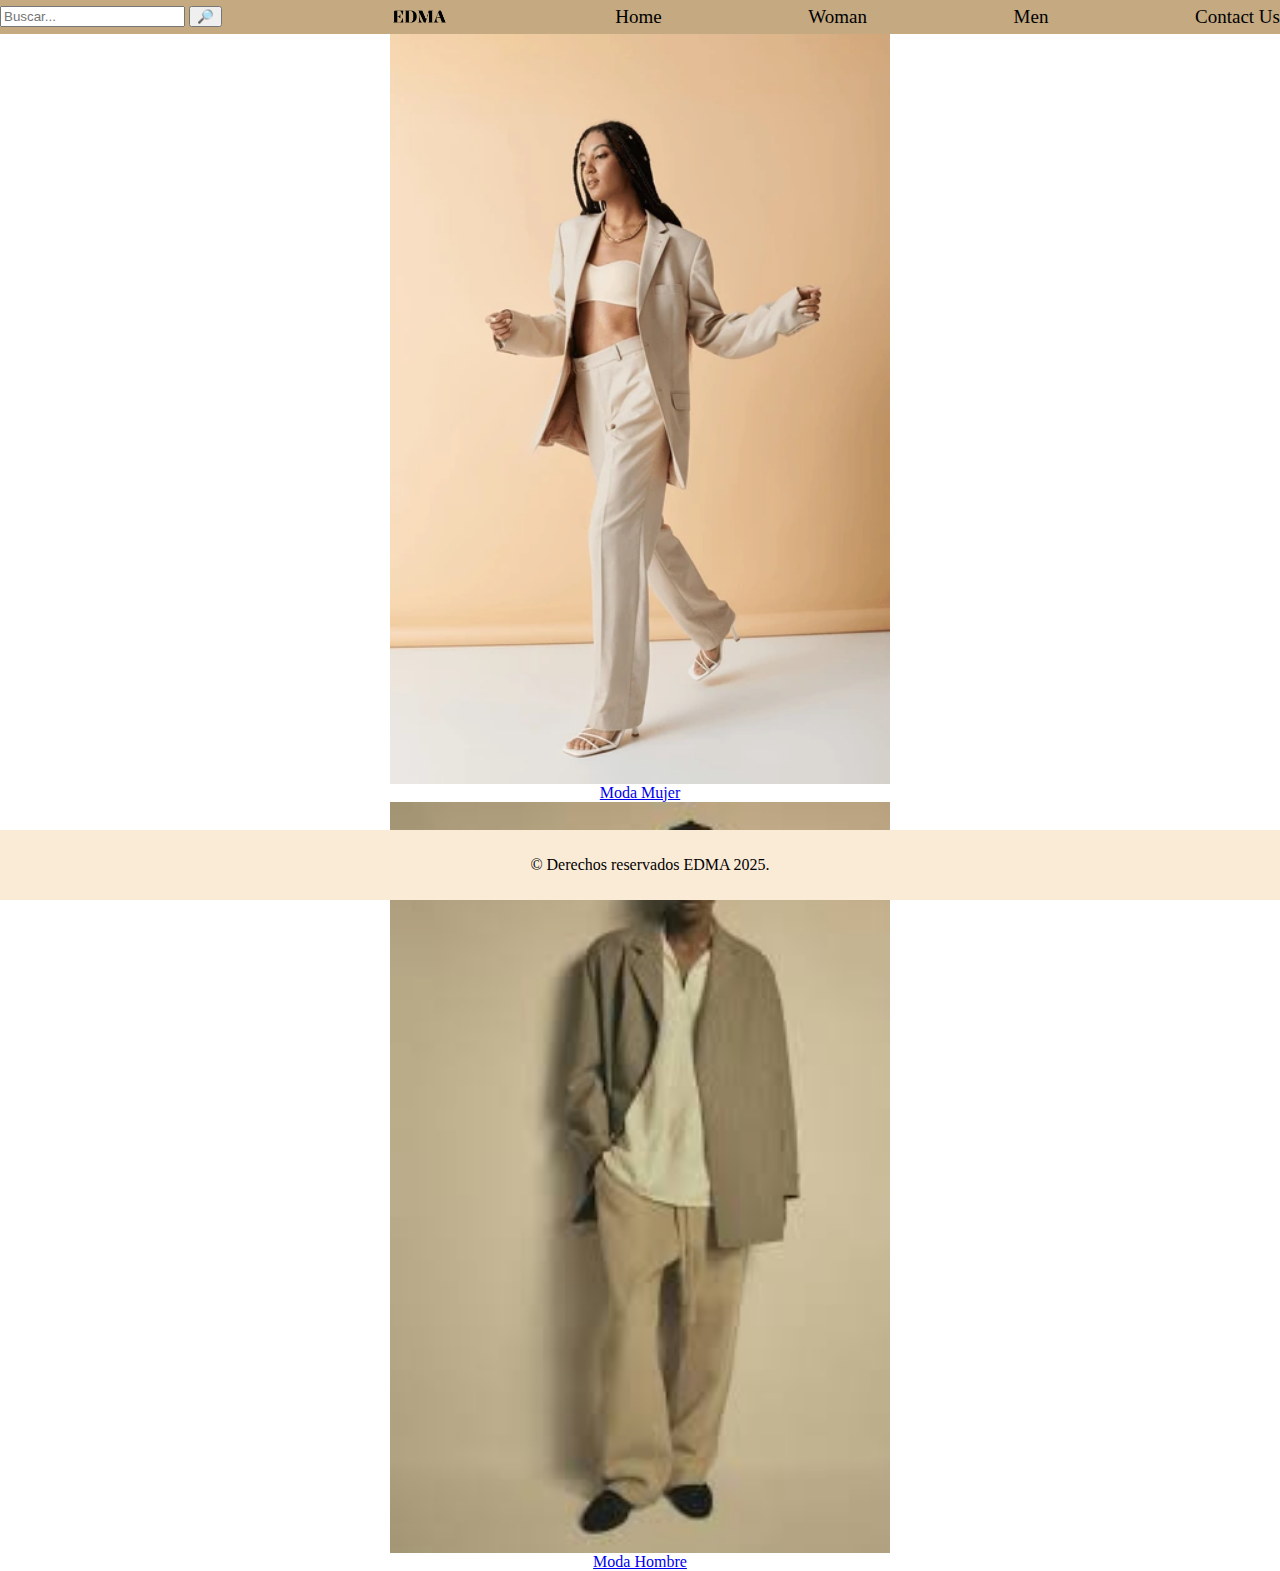
<file: index.html>
<!DOCTYPE html>
<html lang="en">
<head>
    <meta charset="UTF-8">
    <meta name="viewport" content="width=device-width, initial-scale=1.0">
    <link rel="stylesheet" href="./CSS/hoja1.css">
    <title>EDMA</title>
</head>
<body>
<nav>
    <div>
        <form>
            <input type="text" placeholder="Buscar...">
            <button type="submit">🔎</button>
        </form>
    </div>
    <img src="./img/63d9b9d5-5251-483e-ba30-d4fbccc3668c-removebg-preview.png" alt="Logo EDMA">
    <a href="./index.html">Home</a>
    <a href="./paginas/Pagina2.html">Woman</a>
    <a href="./paginas/pagina3.html">Men</a>
    <a href="./paginas/pagina4.html">Contact Us</a>
</nav>

<main>
    <div class="tarjetas-container">
        <a href="./paginas/Pagina2.html" class="card">
            <img src="./img/mujer.png" alt="Mujer">
            <div class="card-content">Moda Mujer</div>
        </a>

        <a href="./paginas/pagina3.html" class="card">
            <img src="./img/hombre.jpg" alt="Hombre">
            <div class="card-content">Moda Hombre</div>
        </a>
    </div>
</main>

<footer>
    <p>&copy; Derechos reservados EDMA 2025.</p>
</footer>

</body>
</html>
</file>
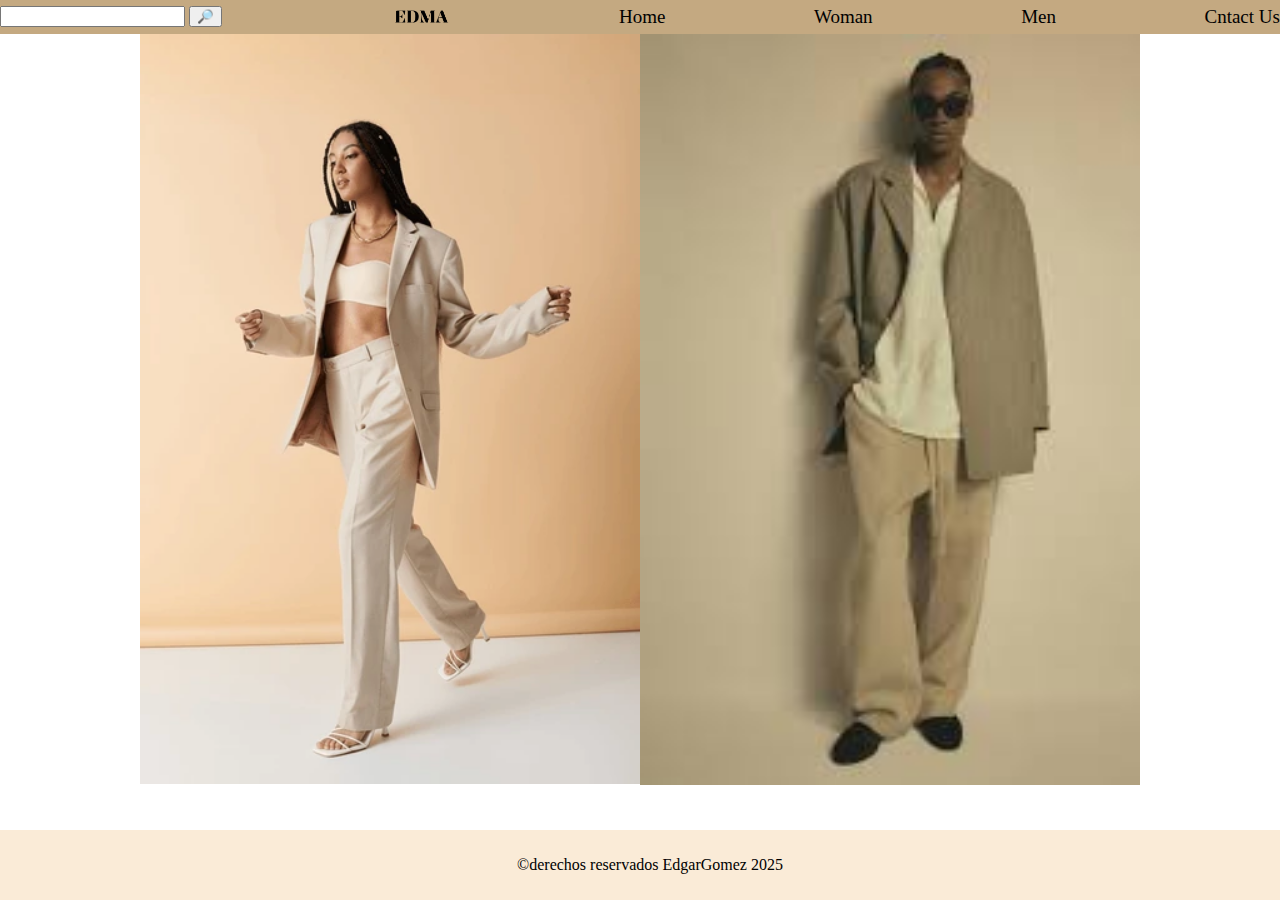
<file: paginas/index.html>
<!DOCTYPE html>
<html lang="en">
<head>
    <meta charset="UTF-8">
    <meta name="viewport" content="width=device-width, initial-scale=1.0">
    <link rel="stylesheet" href="../CSS/hoja1.css">
    <title>EDMA</title>
</head>
<body>
<nav>
    <div>
        <Form>
            <input type="text">
       
            <button type="">🔎</button>
        </Form>
    </div>
    <img src="../img/63d9b9d5-5251-483e-ba30-d4fbccc3668c-removebg-preview.png" alt="Logo EDMA">
    <a href="../paginas/index.html">Home</a>
    <a href="../paginas/Pagina2.html">Woman</a>
    <a href="../paginas/pagina3.html">Men</a>
    <a href="../paginas/pagina4.html">Cntact Us</a>
</nav>
<div class="tarjeta">
    <div>
<a href="../paginas/Pagina2.html">    
    <div class="card">
        <img src="../img/mujer.png" alt="Mujer">
        <div class="card-content">
        </div>
    </div>
</a>
</div>
<div class="tarjeta">
    <div>
<a href="../paginas/Pagina3.html">    
    <div class="card">
        <img src="../img/hombre.jpg" alt="Mujer">
        <div class="card-content">
        </div>
    </div>
</a>
</div>

<div>
                <footer>
                <p>&copy;derechos reservados EdgarGomez 2025</p>
            </footer>
</div>

</div>
</body>
</html>
</file>
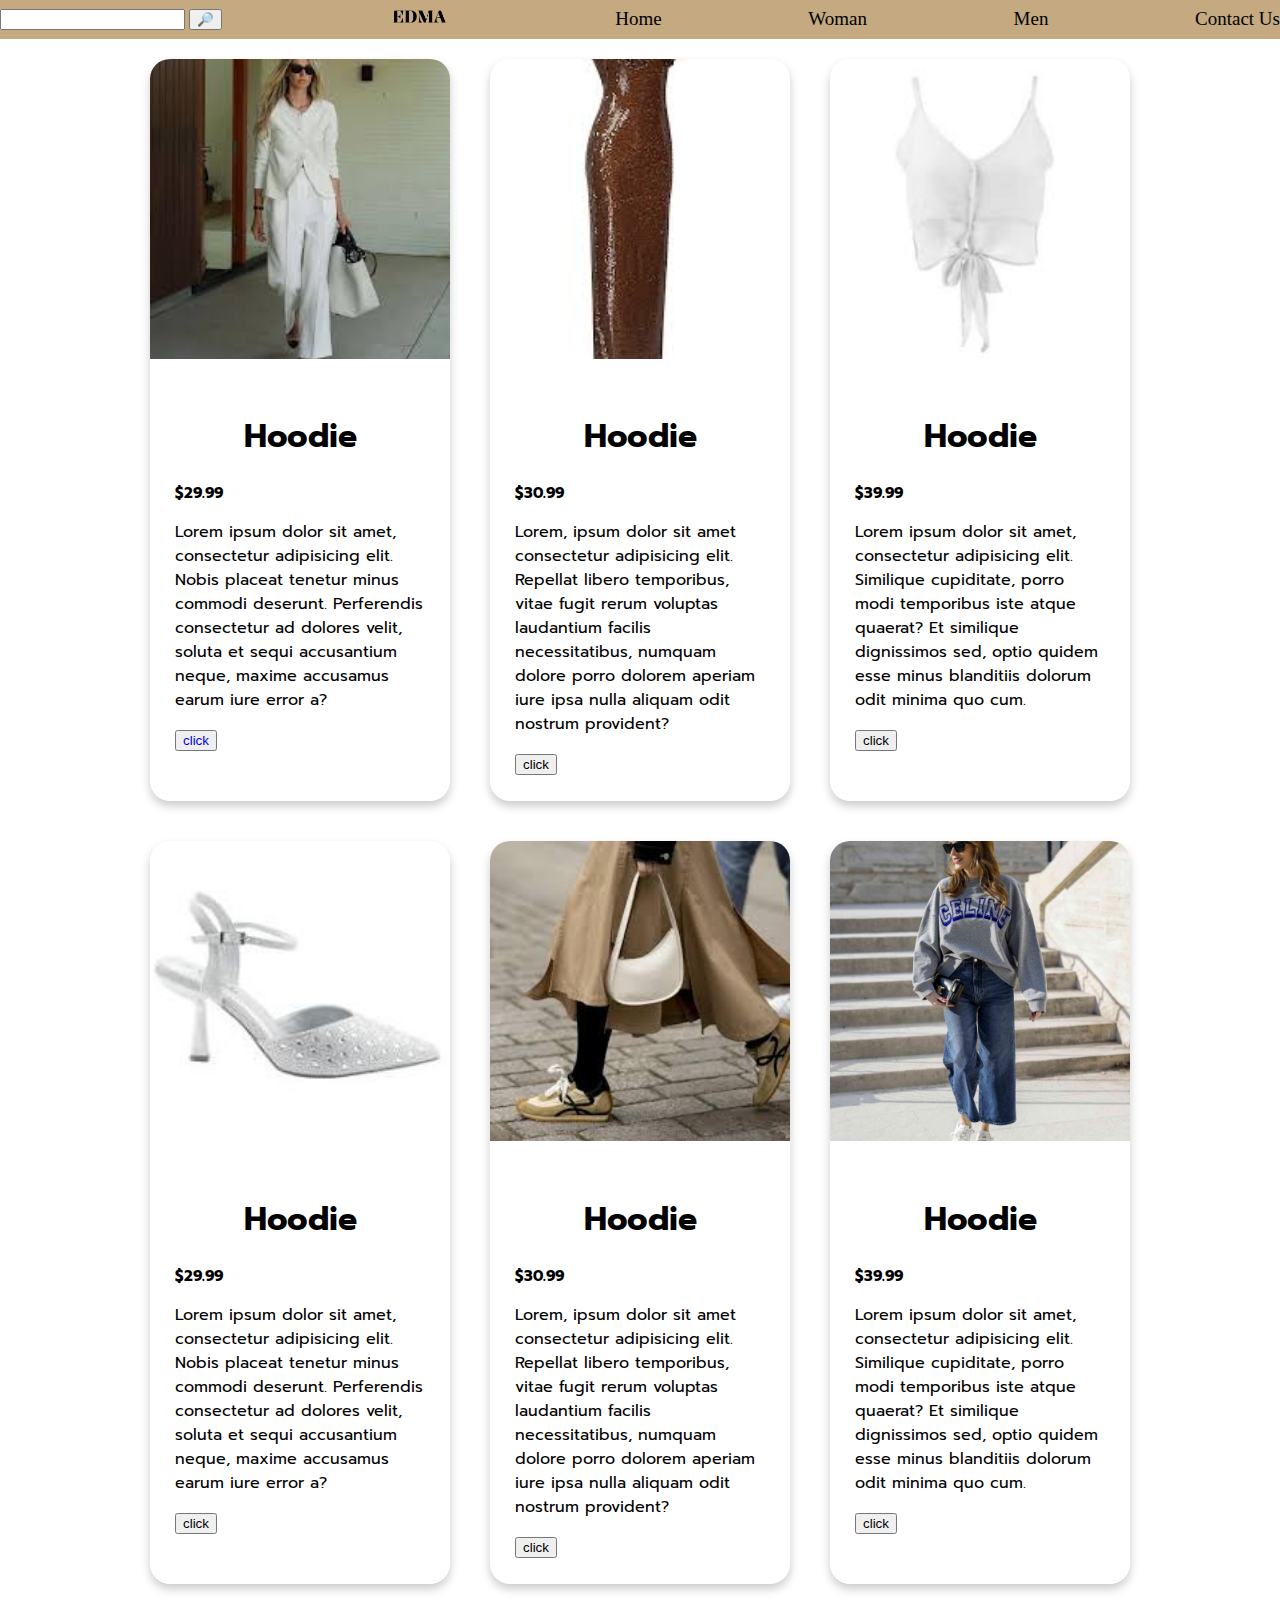
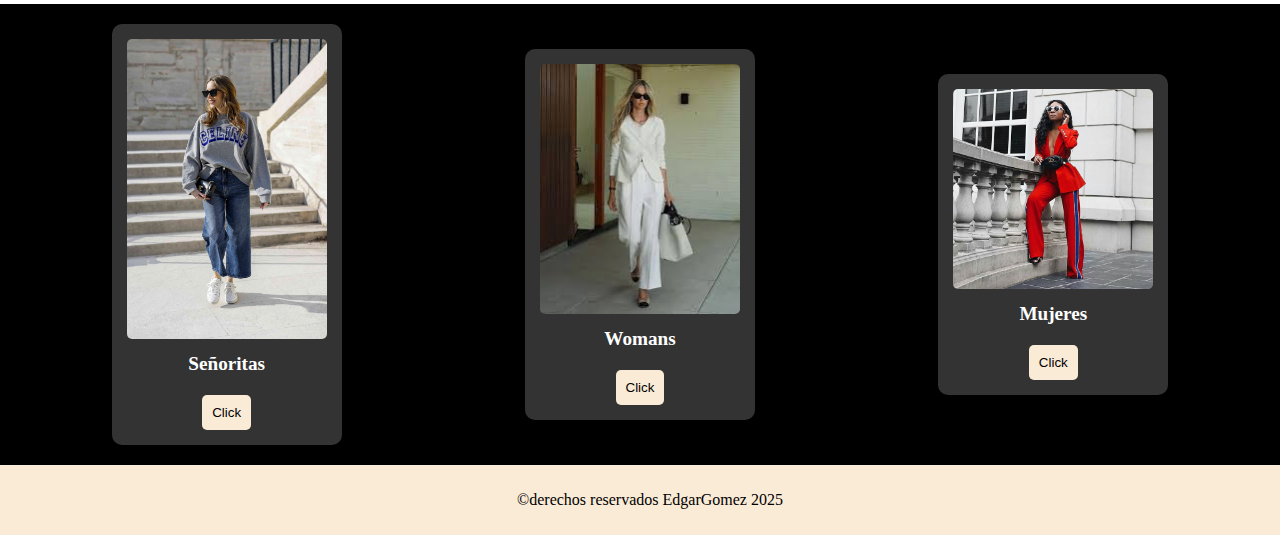
<file: paginas/Pagina2.html>
<!DOCTYPE html>
<html lang="en">
<head>
    <meta charset="UTF-8">
    <meta name="viewport" content="width=device-width, initial-scale=1.0">
    <link rel="stylesheet" href="../CSS/hoja2.css">
    <title>EDMA</title>
</head>
<body>
    <div class="">
        
        <form action=""></form>
    </div> 
    <nav>
        <div>
            <Form>
                <input type="text">
           
                <button type="">🔎</button>
            </Form>
        </div>
<a href="../paginas/index.html">        <img src="../img/63d9b9d5-5251-483e-ba30-d4fbccc3668c-removebg-preview.png" alt="Logo EDMA"></a>
        <a href="../paginas/index.html">Home</a>
        <a href="../paginas/Pagina2.html">Woman</a>
        <a href="../paginas/pagina3.html">Men</a>
        <a href="../paginas/pagina4.html">Contact Us</a>
    </nav>
    <div class="tarjeta">
        <div class="card">
            <img src="../img/descarga (5).jpg" alt="woman">
            <div class="card-content">
                <h1>Hoodie</h1>
                <h2>$29.99</h2>
                <p>Lorem ipsum dolor sit amet, consectetur adipisicing elit. Nobis placeat tenetur minus commodi deserunt. Perferendis consectetur ad dolores velit, soluta et sequi accusantium neque, maxime accusamus earum iure error a?</p>    
                <button> <a href="https://www.spellboy.com/corrector-gramatical/">click</a></button>
            </div>
        </div>
    
        <div class="card">
            <img src="../img/descarga (1).jpg" alt="vestido cafe">
            <div class="card-content">
                <h1>Hoodie</h1>
                <h2>$30.99</h2>
                <p>Lorem, ipsum dolor sit amet consectetur adipisicing elit. Repellat libero temporibus, vitae fugit rerum voluptas laudantium facilis necessitatibus, numquam dolore porro dolorem aperiam iure ipsa nulla aliquam odit nostrum provident?</p>
                <button>click</button>
            </div>
        </div>
    
            <div class="card">
                <img src="../img/descarga (2).jpg" alt="top Blanco">
                <div class="card-content">
                    <h1>Hoodie </h1>
                    <h2>$39.99</h2>
                    <p>Lorem ipsum dolor sit amet, consectetur adipisicing elit. Similique cupiditate, porro modi temporibus iste atque quaerat? Et similique dignissimos sed, optio quidem esse minus blanditiis dolorum odit minima quo cum.</p>
                    <button>click</button>
                </div>
            </div>

    </div>
    <div class="tarjeta2">
        <div class="card">
            <img src="../img/descarga (4).jpg" alt="Zapatillas blancas">
            <div class="card-content">
                <h1>Hoodie</h1>
                <h2>$29.99</h2>
                <p>Lorem ipsum dolor sit amet, consectetur adipisicing elit. Nobis placeat tenetur minus commodi deserunt. Perferendis consectetur ad dolores velit, soluta et sequi accusantium neque, maxime accusamus earum iure error a?</p>
                <button>click</button>
            </div>
        </div>
    
        <div class="card">
            <img src="../img/jijoij.jpg" alt="bolso">
            <div class="card-content">
                <h1>Hoodie</h1>
                <h2>$30.99</h2>
                <p>Lorem, ipsum dolor sit amet consectetur adipisicing elit. Repellat libero temporibus, vitae fugit rerum voluptas laudantium facilis necessitatibus, numquam dolore porro dolorem aperiam iure ipsa nulla aliquam odit nostrum provident?</p>
                <button>click</button>
            </div>
        </div>
    
            <div class="card">
                <img src="../img/cozy-outfits-celine-sweatshirt-faecb3a023e64945ba3aeba1270fe7b0.jpg" alt="Hoodie 1">
                <div class="card-content">
                    <h1>Hoodie </h1>
                    <h2>$39.99</h2>
                    <p>Lorem ipsum dolor sit amet, consectetur adipisicing elit. Similique cupiditate, porro modi temporibus iste atque quaerat? Et similique dignissimos sed, optio quidem esse minus blanditiis dolorum odit minima quo cum.</p>
                    <button>click</button>
                </div>
            </div>
    </div>

    <div class="black-section">
        <div class="black-card">
            <img src="../img/cozy-outfits-celine-sweatshirt-faecb3a023e64945ba3aeba1270fe7b0.jpg" alt="Sudadera">
            <h2>Señoritas</h2>
            <button>Click</button>
        </div>
        <div class="black-card">
            <img src="../img/descarga (5).jpg" alt="Jeans">
            <h2>Womans</h2>
            <button>Click</button>
        </div>
        <div class="black-card">
            <img src="../img/f6850293d04391864757de3557f565c3.jpg" alt="Camisetas">
            <h2>Mujeres</h2>
            <button>Click</button>
        </div>
    </div>
    

    <div>
        <footer>
        <p>&copy;derechos reservados EdgarGomez 2025</p>
    </footer>
</div>

</body>
</html>
</file>
<file: CSS/hoja1.css>
@media (width <= 800px) {

    nav {

        flex-direction: column;

    }



    nav img {

        justify-content: center;

    }



    header {

        justify-content: center;

        display: flex;

    }



    .iag img {

        width: 100%;

        height: 200px;

    }



    .iag {

        flex-direction: column;

    }
}


body {
    margin: 0;
    display: flex;
    flex-direction: column;
    min-height: 100vh;
}
main {
    flex: 1; 
}
nav{
    display: flex;
    justify-content: space-between;
    align-items: center;
    background-color: rgb(196, 169, 129)
}
nav img{
    width: 150px;
}
nav a{
    font-size: 19px;
    text-decoration: none;
    color: rgb(0, 0, 0);
}

nav img{
    width: 100px;
}
nav a{
    text-decoration: none;
 }
 
 .tarjeta {
    display: flex;
    flex-wrap: wrap;
    justify-content: center;
}

.card {
    display: flex;
    flex-direction: column;
    align-items: center; 
    justify-content: center;
    text-align: center;
}

.card img {
    width: 500px; 
    height: auto;
}
footer {
    text-align: center;
    padding: 10px;
    width: 100%;
    background-color: antiquewhite;
    position: absolute; 
    bottom: 0;
    left: 0;
}
</file>
<file: CSS/hoja2.css>
@import url('https://fonts.googleapis.com/css2?family=Prompt:ital,wght@0,100;0,200;0,300;0,400;0,500;0,600;0,700;0,800;0,900;1,100;1,200;1,300;1,400;1,500;1,600;1,700;1,800;1,900&display=swap');
html, body {
    margin: 0;
    padding: 0;
    height: 100%; 
}
body {
    margin: 0;
    display: flex;
    flex-direction: column;
    min-height: 100%;
    
}
main {
    flex: 1; 
}
nav{
    display: flex;
    justify-content: space-between;
    align-items: center;
    background-color: rgb(196, 169, 129)
}
nav img{
    width: 150px;
}
nav a{
    font-size: 19px;
    text-decoration: none;
    color: rgb(0, 0, 0);
}

nav img{
    width: 100px;
}
nav a{
    text-decoration: none;
 }

.card{
    margin: 20px;
    width: 300px;
    border-radius: 20px;
    overflow: hidden;
    box-shadow: 0px 5px 10px #ccc;
    font-family: "Prompt", sans-serif;
}
.card img {
    width: 300px; 
    height: 300px; 
    object-fit: cover;
}

.card-content h1{
    text-align: center;
}
.card-content{
    padding: 25px;
}
.card-content h2{
    font-size: 15px;
}
.tarjeta{
    display: flex;
    justify-content: center;
    
}
.card:hover{
    background-color: #e2e2e2;
    transform: scale(1.05);
}
.card .footer{
    padding: 25px;
    text-align: center;
}
.card a{
    text-decoration: none;
}
.tarjeta2{
    display: inline-flex;
    justify-content: center;
}
.card:hover{
    background-color: #e2e2e2;
    transform: scale(1.05);
}
.card .footer{
    padding: 25px;
    text-align: center;
}
.card a{
    text-decoration: none;
}
.tarjeta2 {
    display: flex;
    justify-content: center;
}
.tarjeta2 button{
    justify-content: center;
}

footer {
    text-align: center;
    padding: 10px;
    width: 100%;
    background-color: antiquewhite;
    position: relative;
    
}

.black-section {
    background-color: black;
    color: white; 
    padding: 20px;
    display: flex;
    justify-content: space-around;
    align-items: center;
}


.black-card {
    background-color: #333; 
    border-radius: 10px;
    box-shadow: 0 4px 8px rgba(0, 0, 0, 0.5); 
    padding: 15px;
    width: 200px;
    text-align: center;
    color: white; 
}


.black-card img {
    max-width: 100%;
    border-radius: 5px;
}


.black-card h2 {
    font-size: 1.2em;
    margin: 10px 0;
}

.black-card button {
    background-color: antiquewhite;
    color: black;
    border: none;
    border-radius: 5px;
    padding: 10px;
    cursor: pointer;
    margin-top: 10px;
}
</file>
